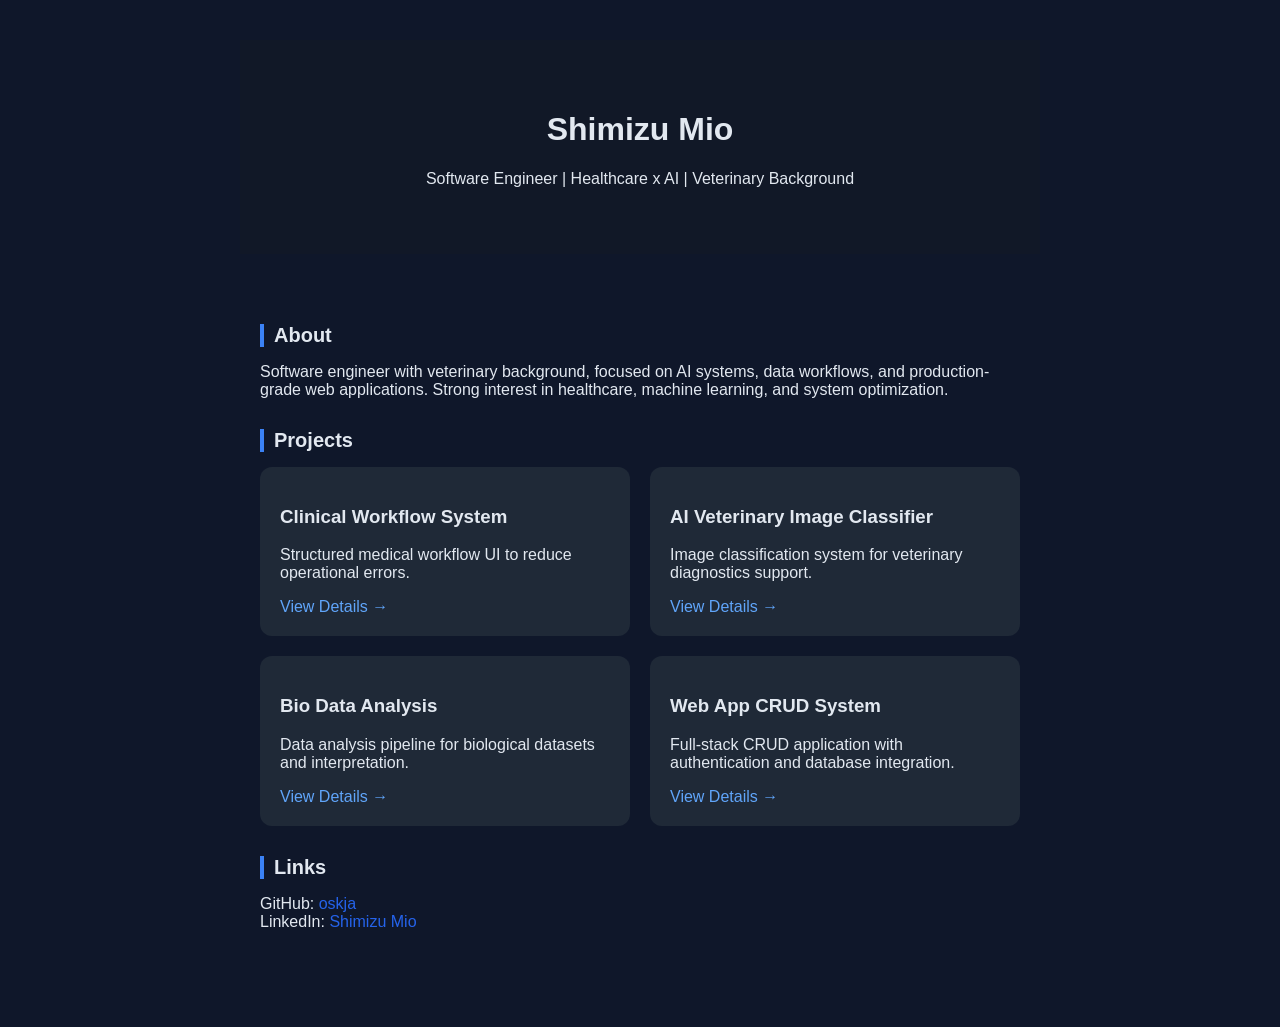
<file: index.html>
<!DOCTYPE html>
<html lang="en">
<head>
  <meta charset="UTF-8" />
  <meta name="viewport" content="width=device-width, initial-scale=1.0" />
  <title>Portfolio</title>
  <link rel="stylesheet" href="./assets/css/style.css" />
</head>
<body>

<header class="header">
  <h1>Shimizu Mio</h1>
  <p>Software Engineer | Healthcare x AI | Veterinary Background</p>
</header>

<main class="container">

<section>
  <h2 class="section-title">About</h2>
  <p>
    Software engineer with veterinary background, focused on AI systems, data workflows, and production-grade web applications.
    Strong interest in healthcare, machine learning, and system optimization.
  </p>
</section>

<section>
  <h2 class="section-title">Projects</h2>
  <div class="grid">

    <div class="card">
      <h3>Clinical Workflow System</h3>
      <p>Structured medical workflow UI to reduce operational errors.</p>
      <a href="./01_clinical_workflow_system/index.html">View Details →</a>
    </div>

    <div class="card">
      <h3>AI Veterinary Image Classifier</h3>
      <p>Image classification system for veterinary diagnostics support.</p>
      <a href="./02_ai_veterinary_image_classifier/index.html">View Details →</a>
    </div>

    <div class="card">
      <h3>Bio Data Analysis</h3>
      <p>Data analysis pipeline for biological datasets and interpretation.</p>
      <a href="./03_bio_data_analysis/index.html">View Details →</a>
    </div>

    <div class="card">
      <h3>Web App CRUD System</h3>
      <p>Full-stack CRUD application with authentication and database integration.</p>
      <a href="./04_web_app_crud_system/index.html">View Details →</a>
    </div>

  </div>
</section>

<section>
  <h2 class="section-title">Links</h2>
  <p>
    GitHub: <a href="https://github.com/oskja">oskja</a><br/>
    LinkedIn: <a href="https://www.linkedin.com/in/mio-shimizu-572316404/">Shimizu Mio</a>
  </p>
</section>

</html>
</file>
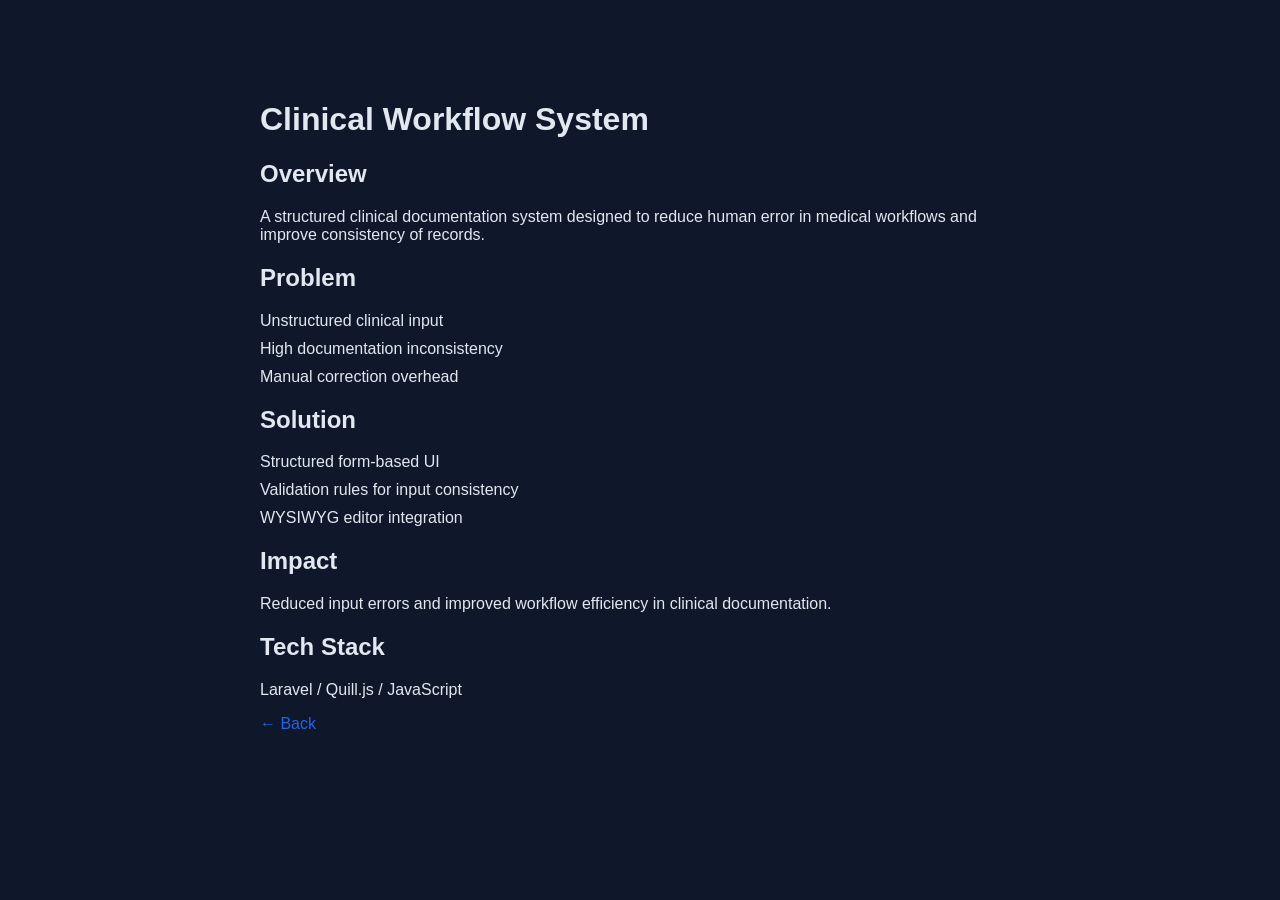
<file: 01_clinical_workflow_system/index.html>
<!DOCTYPE html>
<html lang="en">
<head>
<meta charset="UTF-8">
<title>Clinical Workflow System</title>
<link rel="stylesheet" href="../assets/css/style.css">
</head>
<body>
<div class="container">

<h1>Clinical Workflow System</h1>

<h2>Overview</h2>
<p>
A structured clinical documentation system designed to reduce human error in medical workflows and improve consistency of records.
</p>

<h2>Problem</h2>
<ul>
  <li>Unstructured clinical input</li>
  <li>High documentation inconsistency</li>
  <li>Manual correction overhead</li>
</ul>

<h2>Solution</h2>
<ul>
  <li>Structured form-based UI</li>
  <li>Validation rules for input consistency</li>
  <li>WYSIWYG editor integration</li>
</ul>

<h2>Impact</h2>
<p>Reduced input errors and improved workflow efficiency in clinical documentation.</p>

<h2>Tech Stack</h2>
<p>Laravel / Quill.js / JavaScript</p>

<a href="../index.html">← Back</a>

</div>
</body>
</html>
</file>
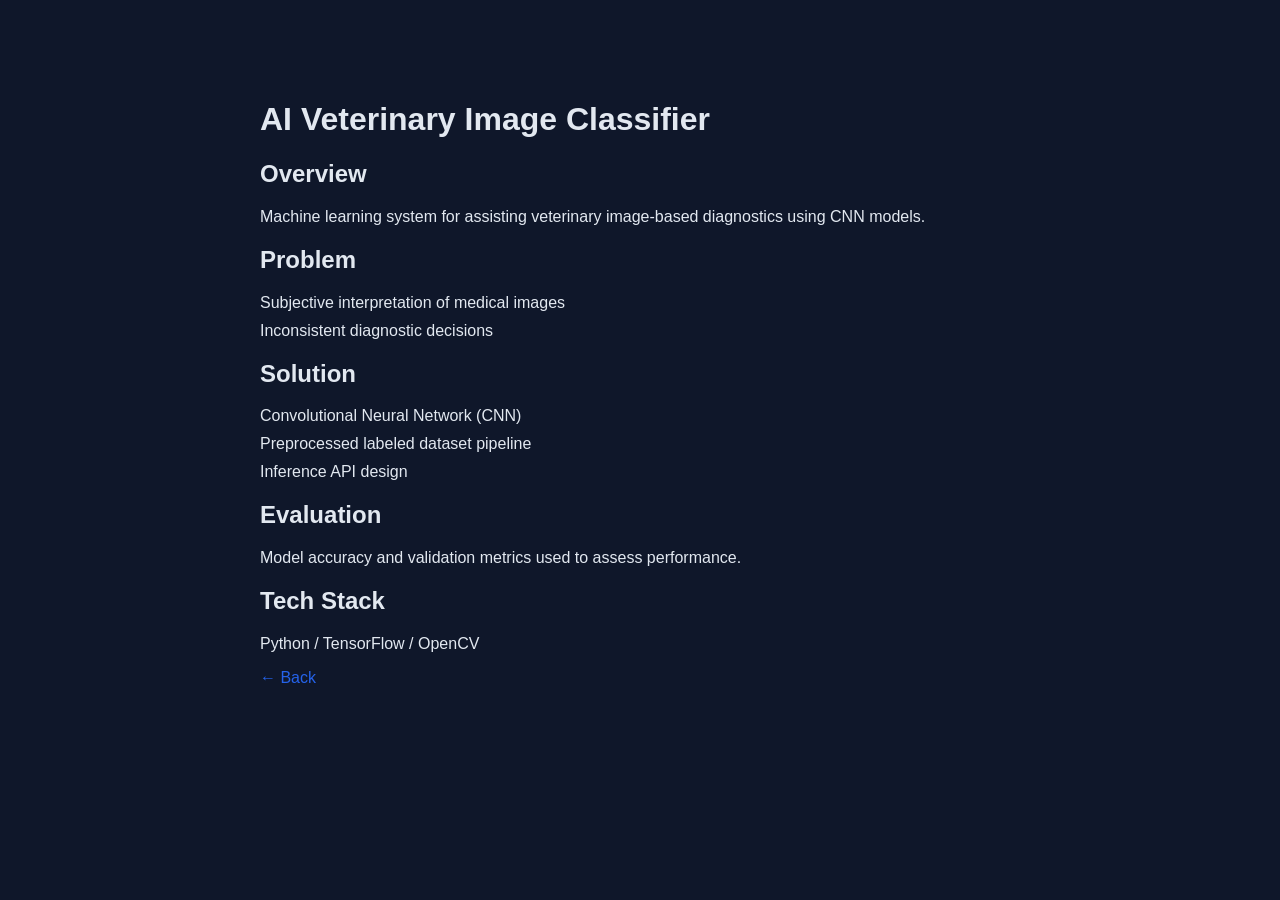
<file: 02_ai_veterinary_image_classifier/index.html>
<!DOCTYPE html>
<html lang="en">
<head>
<meta charset="UTF-8">
<title>AI Veterinary Image Classifier</title>
<link rel="stylesheet" href="../assets/css/style.css">
</head>
<body>
<div class="container">

<h1>AI Veterinary Image Classifier</h1>

<h2>Overview</h2>
<p>Machine learning system for assisting veterinary image-based diagnostics using CNN models.</p>

<h2>Problem</h2>
<ul>
  <li>Subjective interpretation of medical images</li>
  <li>Inconsistent diagnostic decisions</li>
</ul>

<h2>Solution</h2>
<ul>
  <li>Convolutional Neural Network (CNN)</li>
  <li>Preprocessed labeled dataset pipeline</li>
  <li>Inference API design</li>
</ul>

<h2>Evaluation</h2>
<p>Model accuracy and validation metrics used to assess performance.</p>

<h2>Tech Stack</h2>
<p>Python / TensorFlow / OpenCV</p>

<a href="../index.html">← Back</a>

</div>
</body>
</html>
</file>
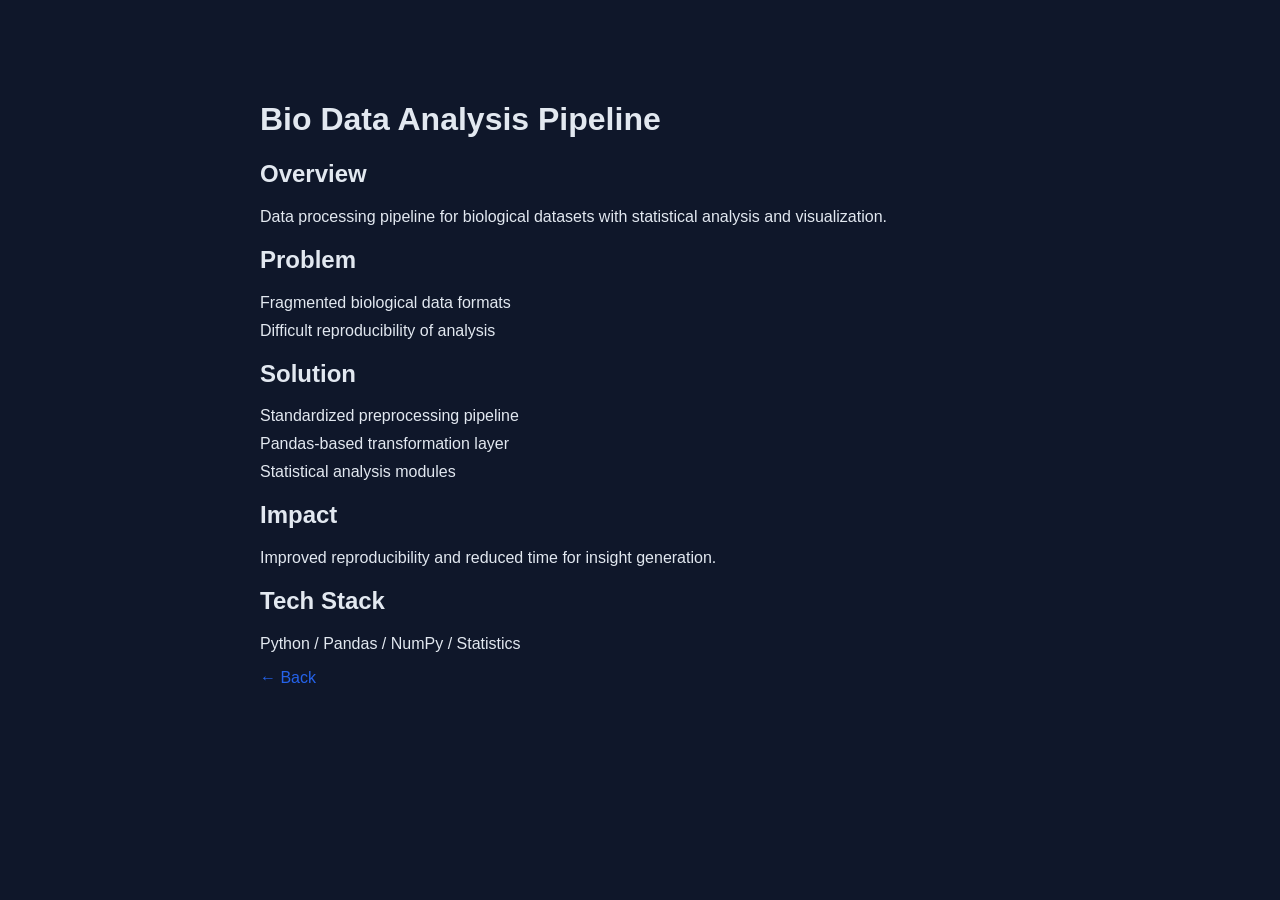
<file: 03_bio_data_analysis/index.html>
<!DOCTYPE html>
<html lang="en">
<head>
<meta charset="UTF-8">
<title>Bio Data Analysis</title>
<link rel="stylesheet" href="../assets/css/style.css">
</head>
<body>
<div class="container">

<h1>Bio Data Analysis Pipeline</h1>

<h2>Overview</h2>
<p>Data processing pipeline for biological datasets with statistical analysis and visualization.</p>

<h2>Problem</h2>
<ul>
  <li>Fragmented biological data formats</li>
  <li>Difficult reproducibility of analysis</li>
</ul>

<h2>Solution</h2>
<ul>
  <li>Standardized preprocessing pipeline</li>
  <li>Pandas-based transformation layer</li>
  <li>Statistical analysis modules</li>
</ul>

<h2>Impact</h2>
<p>Improved reproducibility and reduced time for insight generation.</p>

<h2>Tech Stack</h2>
<p>Python / Pandas / NumPy / Statistics</p>

<a href="../index.html">← Back</a>

</div>
</body>
</html>
</file>
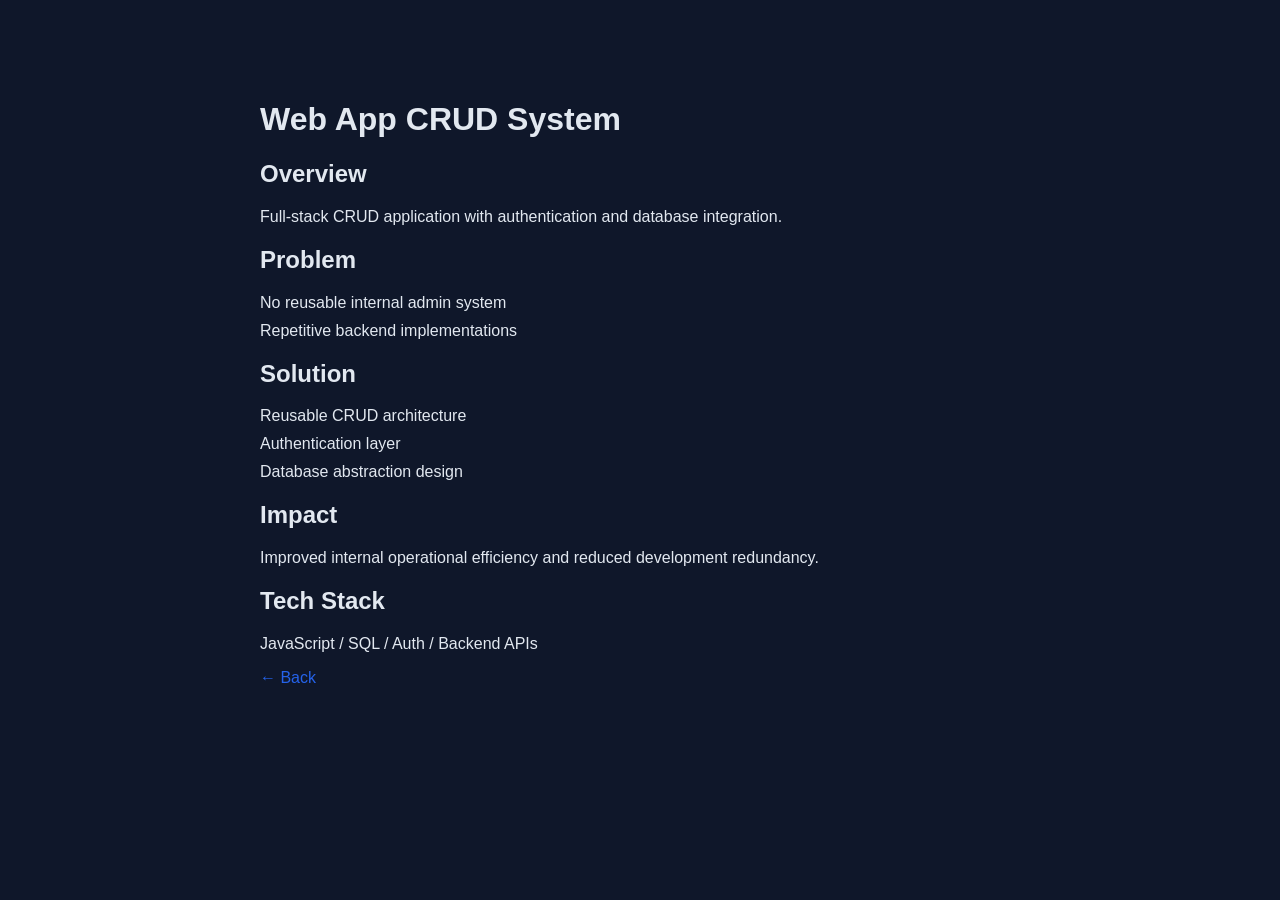
<file: 04_web_app_crud_system/index.html>
<html lang="en">
<head>
<meta charset="UTF-8">
<title>CRUD System</title>
<link rel="stylesheet" href="../assets/css/style.css">
</head>
<body>
<div class="container">

<h1>Web App CRUD System</h1>

<h2>Overview</h2>
<p>Full-stack CRUD application with authentication and database integration.</p>

<h2>Problem</h2>
<ul>
  <li>No reusable internal admin system</li>
  <li>Repetitive backend implementations</li>
</ul>

<h2>Solution</h2>
<ul>
  <li>Reusable CRUD architecture</li>
  <li>Authentication layer</li>
  <li>Database abstraction design</li>
</ul>

<h2>Impact</h2>
<p>Improved internal operational efficiency and reduced development redundancy.</p>

<h2>Tech Stack</h2>
<p>JavaScript / SQL / Auth / Backend APIs</p>

<a href="../index.html">← Back</a>

</div>
</body>
</html>
</file>
<file: assets/css/style.css>
body {
  font-family: Arial;
  max-width: 800px;
  margin: 0 auto;
  padding: 40px;
}

h1 {
  // color: #1f2937;
  color: #e2e8f0;

}
body {
  background: #0f172a;
  color: #e2e8f0;
}

.header {
  text-align: center;
  padding: 50px 20px;
  background: #111827;
}

.container {
  max-width: 1000px;
  margin: 0 auto;
  padding: 40px 20px;
}

.section-title {
  font-size: 20px;
  margin: 30px 0 15px;
  border-left: 4px solid #3b82f6;
  padding-left: 10px;
}

.grid {
  display: grid;
  grid-template-columns: repeat(auto-fit, minmax(260px, 1fr));
  gap: 20px;
}

.card {
  background: #1f2937;
  padding: 20px;
  border-radius: 12px;
  transition: 0.2s;
}

.card:hover {
  transform: translateY(-4px);
  background: #273244;
}

.card a {
  color: #60a5fa;
  text-decoration: none;
}

.tags {
  margin-top: 10px;
}

.tags span {
  display: inline-block;
  background: #334155;
  padding: 4px 8px;
  border-radius: 6px;
  font-size: 12px;
  margin: 3px 4px 0 0;
}

.footer {
  text-align: center;
  padding: 30px;
  font-size: 12px;
  color: #64748b;
}
ul {
  list-style: none;
  padding: 0;
}

li {
  margin: 10px 0;
}

a {
  text-decoration: none;
  color: #2563eb;
}
</file>
